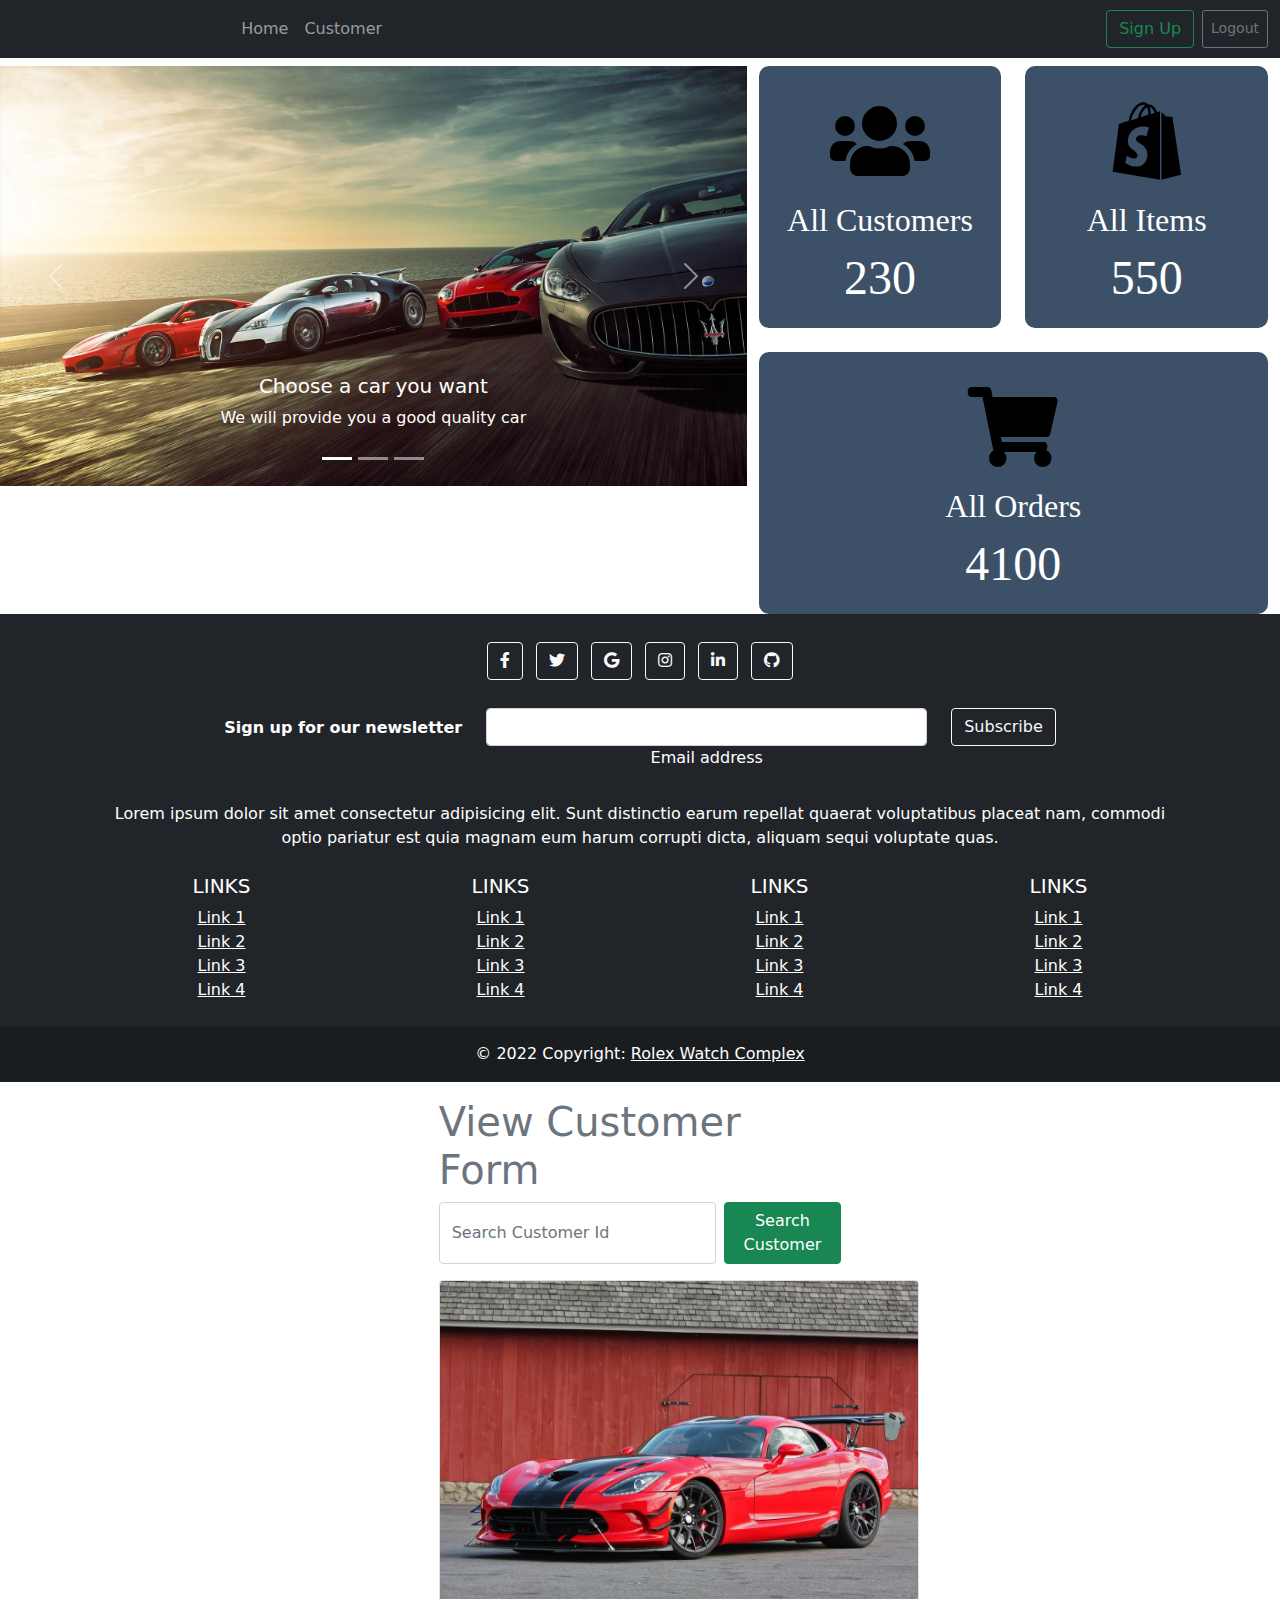
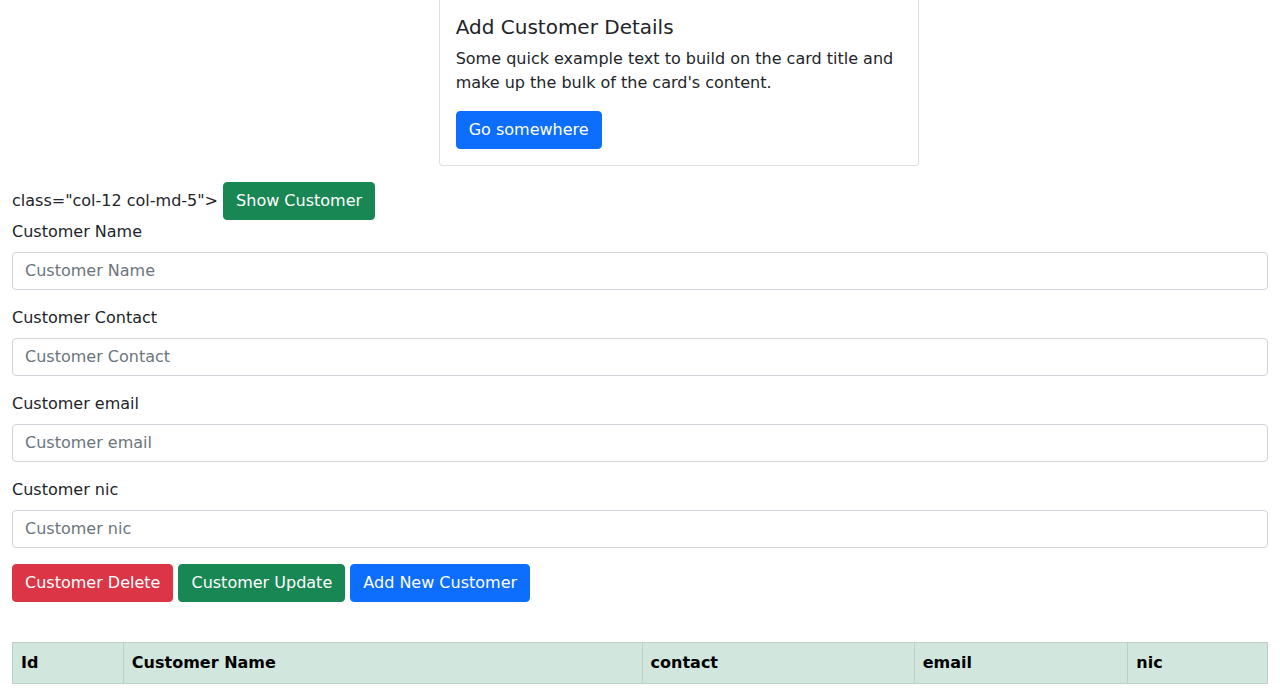
<file: FrontEndSpringWeb/index.html>
<!DOCTYPE html>
<html lang="en" xmlns="http://www.w3.org/1999/html">
<head>
    <meta charset="UTF-8">
    <title>Easy Car Rental</title>
    <link rel="stylesheet" href="assests/css/bootstrap.min.css">
    <link rel="stylesheet" href="assests/fonts/css/all.css">
    <link rel="stylesheet" href="assests/styles/style.css">
    <meta name="viewport" content="width=device-width, initial-scale=1.0">
    <meta content="Sherena Ferando" name="author">

</head>
<body>
<main>
    <nav class="navbar navbar-expand-lg navbar-dark bg-dark">
        <div class="container-fluid">
            <h3> Easy Car Rental</h3>
            <button class="navbar-toggler" type="button" data-bs-toggle="collapse" data-bs-target="#navbarSupportedContent" aria-controls="navbarSupportedContent" aria-expanded="false" aria-label="Toggle navigation">
                <span class="navbar-toggler-icon"></span>
            </button>
            <div class="collapse navbar-collapse" id="navbarSupportedContent">
                <ul class="navbar-nav me-auto mb-2 mb-lg-0">
                    <li class="nav-item">
                        <a class="nav-link" href="#" id="homeBtn">Home</a>
                    </li>
                    <li class="nav-item">
                        <a class="nav-link" href="#" id="customerBtn">Customer</a>
                    </li>
                    
                </ul>
                <form class="d-flex">
                    <button class="btn btn-outline-success me-2" type="button">Sign Up</button>
                    <button class="btn btn-sm btn-outline-secondary" type="button">Logout</button>
                </form>
            </div>
        </div>
    </nav>
 <section id="mainpage">


    <section class="container-fluid">
        <section class="row mt-2">
            <div class="col-12 col-lg-7 px-0">
                <div class="carousel slide" data-bs-ride="carousel" id="carouselExampleCaptions">
                    <div class="carousel-indicators">
                        <button aria-current="true" aria-label="Slide 1" class="active" data-bs-slide-to="0"
                                data-bs-target="#carouselExampleCaptions" type="button"></button>
                        <button aria-label="Slide 2" data-bs-slide-to="1" data-bs-target="#carouselExampleCaptions"
                                type="button"></button>
                        <button aria-label="Slide 3" data-bs-slide-to="2" data-bs-target="#carouselExampleCaptions"
                                type="button"></button>
                    </div>
                    <div class="carousel-inner">
                        <div class="carousel-item active">
                            <img alt="Error loading image" class="d-block w-100" src="assests/images/homepage.webp">
                            <div class="carousel-caption d-none d-md-block">
                                <h5>Choose a car you want</h5>
                                <p>We will provide you a good quality car</p>
                            </div>
                        </div>
                        <div class="carousel-item">
                            <img alt="Error loading image" class="d-block w-100" src="assests/images/home2.jpg">
                            <div class="carousel-caption d-none d-md-block">
                                <h5>Drive safe</h5>
                                
                            </div>
                        </div>
                        <div class="carousel-item">
                            <img alt="Error loading image" class="d-block w-100" src="assests/images/home3.jfif">
                            <div class="carousel-caption d-none d-md-block">
                                <h5>24 hours service</h5>
                            </div>
                        </div>
                    </div>
                    <button class="carousel-control-prev" data-bs-slide="prev" data-bs-target="#carouselExampleCaptions"
                            type="button">
                        <span aria-hidden="true" class="carousel-control-prev-icon"></span>
                        <span class="visually-hidden">Previous</span>
                    </button>
                    <button class="carousel-control-next" data-bs-slide="next" data-bs-target="#carouselExampleCaptions"
                            type="button">
                        <span aria-hidden="true" class="carousel-control-next-icon"></span>
                        <span class="visually-hidden">Next</span>
                    </button>
                </div>
            </div>
            <div class="col  mt-3 mt-lg-0 ">
                <div class="row">
                    <div class="col">
                        <div class="myCard">
                            <i class="fas fa-users"></i>
                            <h1>All Customers</h1>
                            <h2>230</h2>
                        </div>
                    </div>
                    <div class="col">
                        <div class="myCard">
                            <i class="fab fa-shopify"></i>
                            <h1>All Items</h1>
                            <h2>550</h2>
                        </div>
                    </div>

                </div>
                <div class="row mt-4">
                    <div class="col">
                        <div class="myCard">
                            <i class="fas fa-shopping-cart"></i>
                            <h1>All Orders</h1>
                            <h2>4100</h2>
                        </div>
                    </div>
                </div>
            </div>
        </section>
    </section>
    <section>
        <!-- Footer -->
        <footer class="bg-dark text-center text-white">
            <!-- Grid container -->
            <div class="container p-4">
                <!-- Section: Social media -->
                <section class="mb-4">
                    <!-- Facebook -->
                    <a class="btn btn-outline-light btn-floating m-1" href="#!" role="button"
                    ><i class="fab fa-facebook-f"></i
                    ></a>

                    <!-- Twitter -->
                    <a class="btn btn-outline-light btn-floating m-1" href="#!" role="button"
                    ><i class="fab fa-twitter"></i
                    ></a>

                    <!-- Google -->
                    <a class="btn btn-outline-light btn-floating m-1" href="#!" role="button"
                    ><i class="fab fa-google"></i
                    ></a>

                    <!-- Instagram -->
                    <a class="btn btn-outline-light btn-floating m-1" href="#!" role="button"
                    ><i class="fab fa-instagram"></i
                    ></a>

                    <!-- Linkedin -->
                    <a class="btn btn-outline-light btn-floating m-1" href="#!" role="button"
                    ><i class="fab fa-linkedin-in"></i
                    ></a>

                    <!-- Github -->
                    <a class="btn btn-outline-light btn-floating m-1" href="#!" role="button"
                    ><i class="fab fa-github"></i
                    ></a>
                </section>
                <!-- Section: Social media -->

                <!-- Section: Form -->
                <section class="">
                    <form action="">
                        <!--Grid row-->
                        <div class="row d-flex justify-content-center">
                            <!--Grid column-->
                            <div class="col-auto">
                                <p class="pt-2">
                                    <strong>Sign up for our newsletter</strong>
                                </p>
                            </div>
                            <!--Grid column-->

                            <!--Grid column-->
                            <div class="col-md-5 col-12">
                                <!-- Email input -->
                                <div class="form-outline form-white mb-4">
                                    <input type="email" id="form5Example21" class="form-control" />
                                    <label class="form-label" for="form5Example21">Email address</label>
                                </div>
                            </div>
                            <!--Grid column-->

                            <!--Grid column-->
                            <div class="col-auto">
                                <!-- Submit button -->
                                <button type="submit" class="btn btn-outline-light mb-4">
                                    Subscribe
                                </button>
                            </div>
                            <!--Grid column-->
                        </div>
                        <!--Grid row-->
                    </form>
                </section>
                <!-- Section: Form -->

                <!-- Section: Text -->
                <section class="mb-4">
                    <p>
                        Lorem ipsum dolor sit amet consectetur adipisicing elit. Sunt distinctio earum
                        repellat quaerat voluptatibus placeat nam, commodi optio pariatur est quia magnam
                        eum harum corrupti dicta, aliquam sequi voluptate quas.
                    </p>
                </section>
                <!-- Section: Text -->

                <!-- Section: Links -->
                <section class="">
                    <!--Grid row-->
                    <div class="row">
                        <!--Grid column-->
                        <div class="col-lg-3 col-md-6 mb-4 mb-md-0">
                            <h5 class="text-uppercase">Links</h5>

                            <ul class="list-unstyled mb-0">
                                <li>
                                    <a href="#!" class="text-white">Link 1</a>
                                </li>
                                <li>
                                    <a href="#!" class="text-white">Link 2</a>
                                </li>
                                <li>
                                    <a href="#!" class="text-white">Link 3</a>
                                </li>
                                <li>
                                    <a href="#!" class="text-white">Link 4</a>
                                </li>
                            </ul>
                        </div>
                        <!--Grid column-->

                        <!--Grid column-->
                        <div class="col-lg-3 col-md-6 mb-4 mb-md-0">
                            <h5 class="text-uppercase">Links</h5>

                            <ul class="list-unstyled mb-0">
                                <li>
                                    <a href="#!" class="text-white">Link 1</a>
                                </li>
                                <li>
                                    <a href="#!" class="text-white">Link 2</a>
                                </li>
                                <li>
                                    <a href="#!" class="text-white">Link 3</a>
                                </li>
                                <li>
                                    <a href="#!" class="text-white">Link 4</a>
                                </li>
                            </ul>
                        </div>
                        <!--Grid column-->

                        <!--Grid column-->
                        <div class="col-lg-3 col-md-6 mb-4 mb-md-0">
                            <h5 class="text-uppercase">Links</h5>

                            <ul class="list-unstyled mb-0">
                                <li>
                                    <a href="#!" class="text-white">Link 1</a>
                                </li>
                                <li>
                                    <a href="#!" class="text-white">Link 2</a>
                                </li>
                                <li>
                                    <a href="#!" class="text-white">Link 3</a>
                                </li>
                                <li>
                                    <a href="#!" class="text-white">Link 4</a>
                                </li>
                            </ul>
                        </div>
                        <!--Grid column-->

                        <!--Grid column-->
                        <div class="col-lg-3 col-md-6 mb-4 mb-md-0">
                            <h5 class="text-uppercase">Links</h5>

                            <ul class="list-unstyled mb-0">
                                <li>
                                    <a href="#!" class="text-white">Link 1</a>
                                </li>
                                <li>
                                    <a href="#!" class="text-white">Link 2</a>
                                </li>
                                <li>
                                    <a href="#!" class="text-white">Link 3</a>
                                </li>
                                <li>
                                    <a href="#!" class="text-white">Link 4</a>
                                </li>
                            </ul>
                        </div>
                        <!--Grid column-->
                    </div>
                    <!--Grid row-->
                </section>
                <!-- Section: Links -->
            </div>
            <!-- Grid container -->

            <!-- Copyright -->
            <div class="text-center p-3" style="background-color: rgba(0, 0, 0, 0.2);">
                © 2022 Copyright:
                <a class="text-white" href="#">Rolex Watch Complex</a>
            </div>
            <!-- Copyright -->
        </footer>
        <!-- Footer -->
    </section>
 </section>

    <section id="customerpage">
        <section class="container-fluid mt-3">
            <section class="row mt-3 justify-content-around">
                <div class="col-12 col-md-4">
                    <h1 class="text-secondary">View Customer Form</h1>
                    <div class="mb-3">
                        <form class="d-flex">
                            <input class="form-control me-2" type="search" placeholder="Search Customer Id" aria-label="Search" id="txtCustomeeId" name="id">
                            <button class="btn btn-success" type="button" id="searchCustomer">Search Customer</button>
                        </form>
                    </div>
                    <div class="mb-3">
                        <div class="card" style="width: 30rem;">
                            <img src="assests/images/home2.jpg" class="card-img-top" alt="Error loading image">
                            <div class="card-body">
                                <h5 class="card-title">Add Customer Details</h5>
                                <p class="card-text">Some quick example text to build on the card title and make up the bulk of the card's content.</p>
                                <a href="#" class="btn btn-primary">Go somewhere</a>
                            </div>
                        </div>
                    </div>
                </div>


                        <form id="customerformid">

                            <div> class="col-12 col-md-5">
                                <button class="btn btn-success" type="button" id="btncustomer">Show Customer</button>
                                </div>
                            
                            <div class="mb-3">
                                <label class="form-label" for="txtName">Customer Name</label>
                                <input class="form-control" id="txtName" placeholder="Customer Name" type="text" name="txtCustomerAddName" name="name">
                            </div>

                            <div class="mb-3">
                                <label class="form-label" for="txtContact">Customer Contact</label>
                                <input class="form-control" id="txtContact" placeholder="Customer Contact" type="text" name="txtCustomerContact" name="contact">
                            </div>

                            <div class="mb-3">
                                <label class="form-label" for="txtemail">Customer email</label>
                                <input class="form-control" id="txtemail" placeholder="Customer email" type="text" name="email">
                            </div>
                            <div class="mb-3">
                                <label class="form-label" for="txtnic">Customer nic</label>
                                <input class="form-control" id="txtnic" placeholder="Customer nic" type="text" name="nic">
                            </div>
                                    <button class="btn btn-danger" type="button" id="customerDeleteBtn">Customer Delete</button>
                                    <button class="btn btn-success" type="button" id="customerUpdateBtn">Customer Update</button>
                                    <button class="btn btn-primary " type="button"  id="btnSaveCustomer">Add New Customer</button>
                        </form>

                    </div>
                </div>
            </section>

            <section class="row mt-4">
                <div class="col">
                    <table class="table table-bordered table-hover mt-3">
                        <thead class="bg-danger text-white">
                        <tr class="table-success">
                            <th scope="col">Id</th>
                            <th scope="col">Customer Name</th>
                            <th scope="col">contact</th>
                            <th scope="col">email</th>
                            <th scope="col">nic</th>
                        </tr>
                        </thead>
                        <tbody id="cusTable">

                        </tbody>
                    </table>
                </div>
            </section>
        </section>
    </section>


</main>
<script src="assests/js/bootstrap.min.js"></script>
<script src="assests/jQuery/jquery-3.6.0.min.js"></script>
<script>
    document.getElementById("homeBtn").addEventListener("click" , function () {
    document.getElementById("customerpage").style.display="none";
    document.getElementById("mainpage").style.display="block";
})

/*Customer page*/
document.getElementById("customerBtn").addEventListener("click" ,  function () {
     document.getElementById("mainpage").style.display="none";
     document.getElementById("customerpage").style.display="block";
    ;
})
</script>
<script>


    var baseUrl="http://localhost:8080/SpringWeb_war_exploded/guest/customer";


$("#btnSaveCustomer").click(function(){
    saveCustomer();
  });

  function saveCustomer(){
    var data=$("#customerformid").serialize();
    $.ajax({
      url:baseUrl ,
      method:"POST",
      data: data,
      success: function (res){
        if (res.code==200){
          alert("Successfully Customer Registered");
        }
      },
      error: function (ob){
        alert(ob.responseJSON.message);
      }
    });
  }

  
    $("#searchCustomer").click(function (){
        searchCust();

    });
    function searchCust(){
        var custId=$("#txtCustomeeId").val();
        $.ajax({
            url:baseUrl +"/"+ custId,
            method:"GET",
            success: function (res){
                if (res.code==200){
                    var customer=res.data;
                    $("#txtCustomeeId").val(customer.id);
                    $("#txtCustomerAddName").val(customer.name);
                    $("#txtCustomerContact").val(customer.contact);
                    $("#txtemail").val(customer.email);
                    $("#txtnic").val(customer.nic);
                }else {
                    clearForm();
                    loadAllCustomer();
                }
            },
            error:function (ob){
                alert(ob.responseJSON.message);
            }
        });
    }
    function clearForm() {
        $("#txtCustomeeId").val("");
        $("#txtCustomerAddName").val("");
        $("#txtCustomerContact").val("");
        $("#txtemail").val("");
        $("#txtnic").val("");
        $("#txtCustomeeId").focus();
    }
    //------------------------------------------------------------------------------------------------------------------------------------------
    $("#btncustomer").click(function (){
        loadAllCustomer();
    });
    function loadAllCustomer(){
        $("#cusTable").empty();
        $.ajax({
            url: baseUrl,
            method: "GET",
            success:function (resp){
                for (const customer of resp.data) {
                    let row = `<tr><td>${customer.id}</td>><td>${customer.name}</td>>
<td>${customer.contact}</td><td>${customer.email}</td><td>${customer.nic}</td></tr>`;
                    $("#cusTable").append(row);
                }
                bindClickEvent();
                clearForm();
            },
            error: function (ob) {
                alert(ob.responseJSON.message);
            }
        });
    }
    function bindClickEvent() {
        $("#cusTable>tr").click(function () {
            //Get values from the selected row
            let custid = $(this).children().eq(0).text();
            let custname = $(this).children().eq(1).text();
            let custcontact = $(this).children().eq(2).text();
            let custemail = $(this).children().eq(3).text();
            let custnic = $(this).children().eq(4).text();

            //Set values to the text-fields
            $("#txtCustomeeId").val(custid);
            $("#txtCustomerAddName").val(custname);
            $("#txtCustomerContact").val(custcontact);
            $("#txtemail").val(custemail);
            $("#txtnic").val(custnic);
        });
    }
    //--------------------------------------------------------------------------------------------------------------------------
    $("#customerDeleteBtn").click(function () {
        deleteCuatomer();
    });
    function deleteCuatomer(){
        let customerId = $("#txtCustomeeId").val();
        $.ajax({
            url:baseUrl +"?id="+customerId,
            method:"DELETE",
            success:function (res){
                if (res.code==200){
                    alert("Customer Successfully Deleted");
                    loadAllCustomer();
                    clearForm();
                }
            },
            error: function (ob) {
                alert(ob.responseJSON.message);
            }
        });
    }

    //-------------------------------------------------------------------------------------------------------------------------
    $("#customerUpdateBtn").click(function () {
        updateCustomer();
    });
    function updateCustomer() {
        var customerob = {
            id: $("#txtCustomeeId").val(),
            name: $("#txtCustomerAddName").val(),
            contact: $("#txtCustomerContact").val(),
            email: $("#txtemail").val(),
            nic: $("#txtnic").val()
        }
        $.ajax({
            url: baseUrl,
            method: "PUT",
            contentType: "application/json",
            data: JSON.stringify(customerob),
            success: function (res) {
                if (res.code == 200) { // process is  ok
                    alert("Successfully Updated");
                    loadAllDriver();
                    clearForm();
                }
            },
            error: function (ob) {
                alert(ob.responseJSON.message);
            }
        });
    }


</script>

</body>
</html>
</file>
<file: FrontEndSpringWeb/assests/styles/style.css>
.myCard{
    width: 100%;
    height:262px;
    background: #3c5168;
    border-radius: 10px;
}

.myCard>i{
    color:black;
    font-size: 5em;
    text-align: center;
    display: block;
    padding-top: 35px;
}

.myCard>h1{
    color: white;
    font-size: 2em;
    text-align: center;
    font-family: Ubuntu;
    padding-top: 20px;
}

.myCard>h2{
    color: white;
    font-size: 3em;
    text-align: center;
    font-family: Ubuntu;
    padding-top: 2px;
}
</file>
